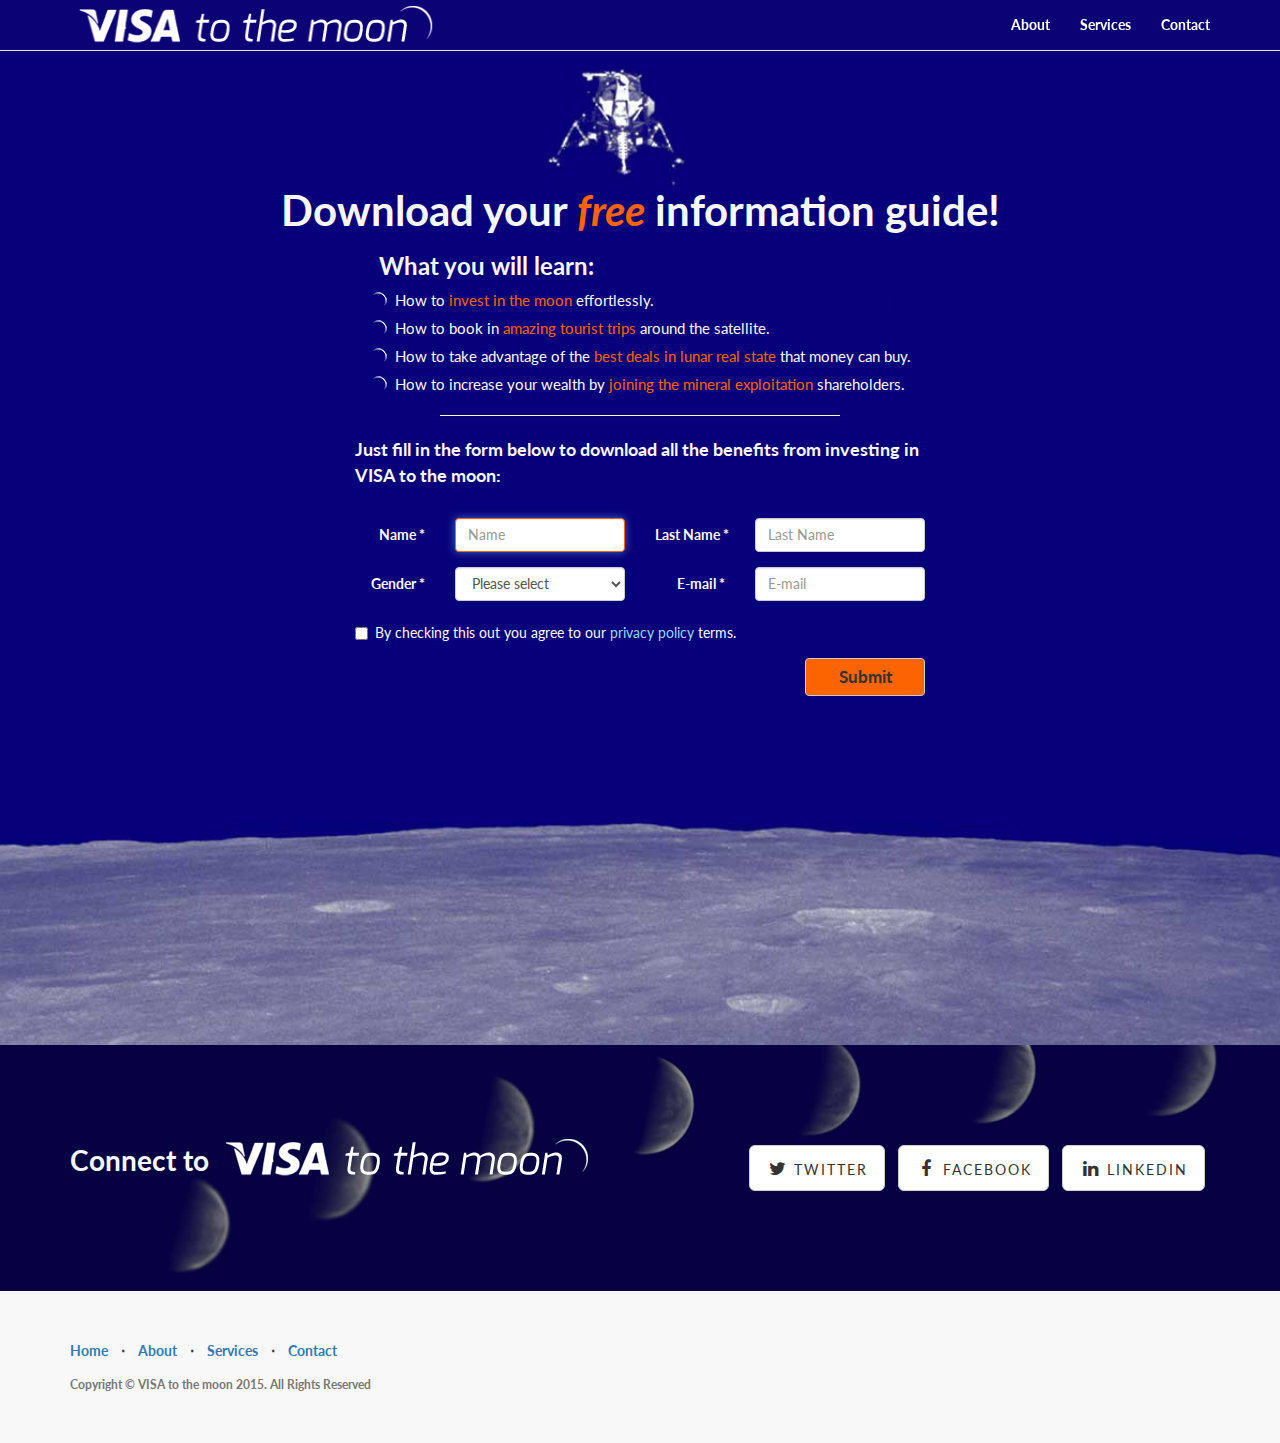
<file: index.html>
<!DOCTYPE html>
<html lang="en">

<head>
    <meta charset="utf-8">
    <meta http-equiv="X-UA-Compatible" content="IE=edge">
    <meta name="viewport" content="width=device-width, initial-scale=1">
    <meta name="description" content="VISA to the moon, invest in the moon">
    <meta name="author" content="VISA to the moon">
    <meta property="og:title" content="VISA to the moon" />
    <meta property="og:type" content="webpage" />
    <meta property="og:url" content="http://www.visatothemoon.com" />
    <meta property="og:image" content="img/intro-bg.jpg" />
    <title>VISA to the moon - Landing Page </title>
     <link rel="icon" type="image/png" href="img/favicon.png" />
    <!-- Bootstrap Core CSS -->
    <link href="css/bootstrap.min.css" rel="stylesheet">
    <!-- Custom CSS -->
    <link href="css/landing-page.css" rel="stylesheet">
    <!-- Custom Fonts -->
    <link href="font-awesome/css/font-awesome.min.css" rel="stylesheet" type="text/css">
    <link href="http://fonts.googleapis.com/css?family=Lato:300,400,700,300italic,400italic,700italic" rel="stylesheet" type="text/css">
    <!-- HTML5 Shim and Respond.js IE8 support of HTML5 elements and media queries -->
    <!-- WARNING: Respond.js doesn't work if you view the page via file:// -->
    <!--[if lt IE 9]>
        <script src="https://oss.maxcdn.com/libs/html5shiv/3.7.0/html5shiv.js"></script>
        <script src="https://oss.maxcdn.com/libs/respond.js/1.4.2/respond.min.js"></script>
    <![endif]-->
</head>

<body>
    <!-- Navigation -->
    <nav class="navbar navbar-default navbar-fixed-top topnav" role="navigation">

        <div class="container topnav">
            <!-- Brand and toggle get grouped for better mobile display -->
            <div class="navbar-header">
                <button type="button" class="navbar-toggle" data-toggle="collapse" data-target="#bs-example-navbar-collapse-1">
                    <span class="sr-only">Toggle navigation</span>
                    <span class="icon-bar"></span>
                    <span class="icon-bar"></span>
                    <span class="icon-bar"></span>
                </button>
                <a class="logo-top" href="#">VISA TO THE MOON</a>              
            </div>
            <!-- Collect the nav links, forms, and other content for toggling -->
            <div class="collapse navbar-collapse" id="bs-example-navbar-collapse-1">
            
                <ul class="nav navbar-nav navbar-right">
                    <li>
                        <a href="#about">About</a>
                    </li>
                    <li>
                        <a href="#services">Services</a>
                    </li>
                    <li>
                        <a href="#contact">Contact</a>
                    </li>
                </ul>
            </div>
            <!-- /.navbar-collapse -->
        </div>
        <!-- /.container -->
    </nav>



    <main class="intro-header">
        <!-- section -->
        <section class="container">
            <div class="row">
                <div class="col-lg-12">
                    <div class="intro-message">
                        <h1>Download your <i>free</i> information guide!</h1>
                                            
                        <ul class="profits-list">
                            <h3>What you will learn:</h3>
                            <li>How to <span>invest in the moon</span> effortlessly.</li>
                            <li>How to book in <span>amazing tourist trips</span> around the satellite.</li>
                            <li>How to take advantage of the <span>best deals in lunar real state</span> that money can buy.</li>
                            <li>How to increase your wealth by <span>joining the mineral exploitation</span> shareholders.</li>
                        </ul>
                        
                    <hr class="intro-divider">
                        
                       <div class="form-container">
                        <h4>Just fill in the form below to download all the benefits from investing in VISA to the moon:</h4>
                        <br/>
                          <form class="form-horizontal" role="form" name="myForm" action="success.html" >
                            <div class="row">
                              <div class="col-sm-6 col-lg-6">
                                <div class="form-group">
                                  <label for="inputName" class="col-md-4 control-label">Name &#42;</label>
                                  <div class="col-md-8">
                                    <input type="text" class="form-control" id="Name" placeholder="Name"  required>
                                  </div>
                                </div>
                              </div>
                              <div class="col-sm-6 col-lg-6">
                                <div class="form-group">
                                  <label for="inputLastName" class="col-md-4 control-label">Last Name &#42;</label>
                                  <div class="col-md-8">
                                    <input type="text" class="form-control" id="lastName" placeholder="Last Name" required>
                                  </div>
                                </div>
                              </div>
                              </div>
                              <div class="row">
                              <div class="col-sm-6 col-lg-6">
                                <div class="form-group">
                                  <label for="inputGender" class="col-md-4 control-label">Gender &#42;</label>
                                  <div class="col-md-8">
                                    <select class="form-control" id="selectGender" required>
                                      <option value="">Please select</option>
                                      <option value="Male">Male</option>
                                      <option value="Female">Female</option>
                                    </select>
                                  </div>
                                </div>
                              </div>
                              <div class="col-sm-6 col-lg-6">
                                <div class="form-group">
                                  <label for="inputEmail" class="col-md-4 control-label">E-mail &#42;</label>
                                  <div class="col-md-8">
                                    <input type="email" class="form-control" id="email" placeholder="E-mail" required>
                                  </div>
                                </div>
                              </div>                         
                            </div><!-- /.row -->
                            <div class="row checkbox">
                            <label>
                              <input type="checkbox" required> By checking this out you agree to our <a href="#">privacy policy</a> terms.
                            </label>

                          </div>
                            <div class="row">
                            <button type="submit" class="btn btn-default btn-form-submit">Submit</button>
                            </div>

                          </form>
                        </div>
                    </div>
                </div>
            </div>
        </section>
        <!-- /.section -->
    </main>
  
    <!-- Page Contact -->
    <article class="banner">
        <div class="container">
            <div class="row">            
                <div class="col-lg-6">
                    <h2>Connect to <img class="img-responsive logo-footer" src="img/logo.png" alt="logo" title="logo"></h2>
                </div>                
                <div class="col-lg-6">
                    <ul class="list-inline banner-social-buttons">
                        <li>
                            <a href="https://twitter.com/SBootstrap" class="btn btn-default btn-lg"><i class="fa fa-twitter fa-fw"></i> <span class="network-name">Twitter</span></a>
                        </li>
                        <li>
                            <a href="https://github.com/IronSummitMedia/startbootstrap" class="btn btn-default btn-lg"><i class="fa fa-facebook fa-fw"></i> <span class="network-name">Facebook</span></a>
                        </li>
                        <li>
                            <a href="#" class="btn btn-default btn-lg"><i class="fa fa-linkedin fa-fw"></i> <span class="network-name">Linkedin</span></a>
                        </li>
                    </ul>
                </div>
            </div>
        </div>
    </article>

    <!-- Footer -->
    <footer>
        <div class="container">
            <div class="row">
                <div class="col-lg-12">
                    <ul class="list-inline">
                        <li>
                            <a href="#">Home</a>
                        </li>
                        <li class="footer-menu-divider">&sdot;</li>
                        <li>
                            <a href="#about">About</a>
                        </li>
                        <li class="footer-menu-divider">&sdot;</li>
                        <li>
                            <a href="#services">Services</a>
                        </li>
                        <li class="footer-menu-divider">&sdot;</li>
                        <li>
                            <a href="#contact">Contact</a>
                        </li>
                    </ul>
                    <p class="copyright text-muted small">Copyright &copy; VISA to the moon 2015. All Rights Reserved</p>
                </div>
            </div>
        </div>
    </footer>

    <!-- jQuery -->
    <script src="js/jquery.js"></script>
    <!-- Bootstrap Core JavaScript -->
    <script src="js/bootstrap.min.js"></script>

    <script>
    //Prevent autofocus on input fields when on touch devices 
    function isTouchDevice() {
        return true == ("ontouchstart" in window || window.DocumentTouch && document instanceof DocumentTouch);
    }
    if (isTouchDevice() === true) {
         $('input').blur();
      } 
    else {
        document.getElementById("Name").focus();
    }
   </script>
</body>
</html>
</file>
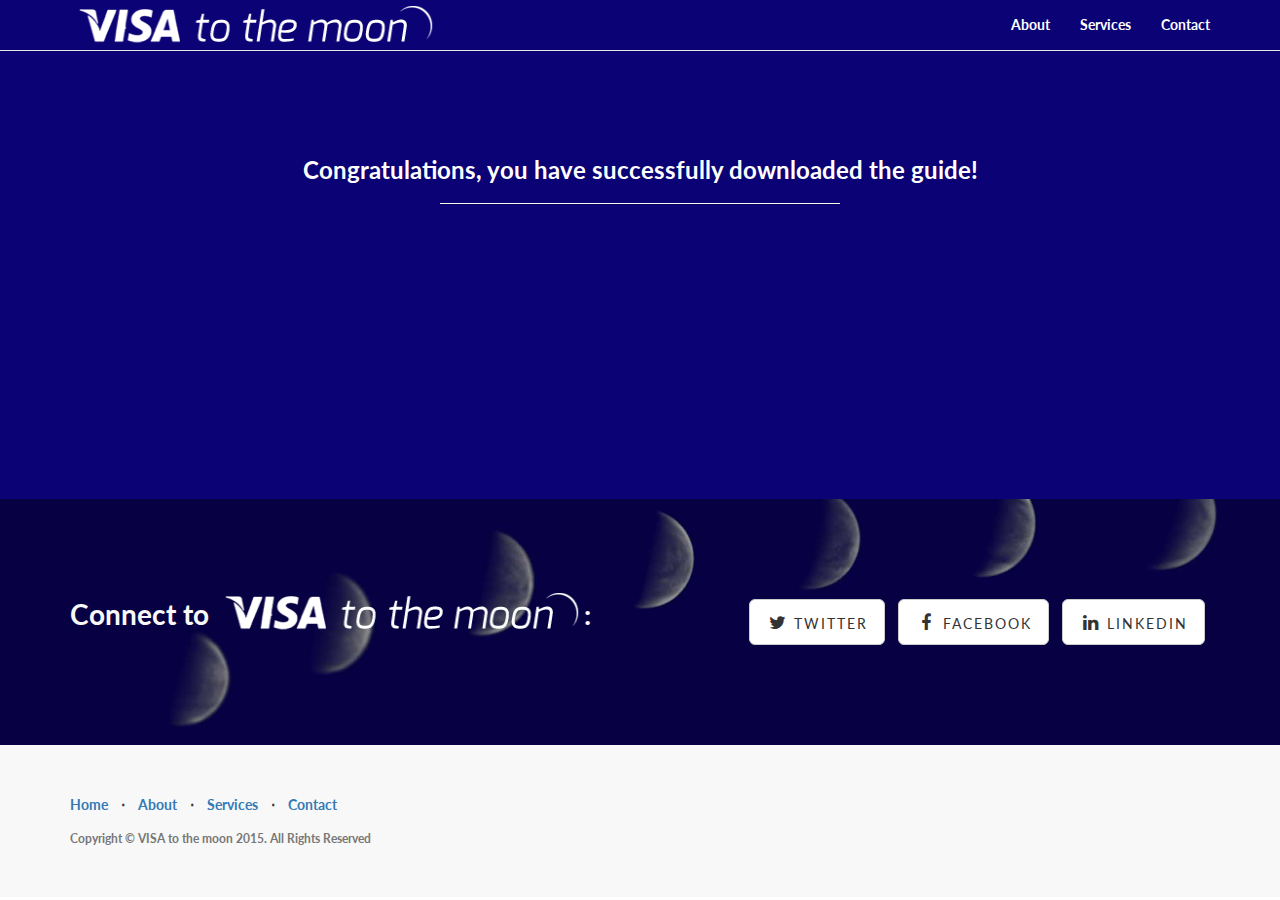
<file: success.html>
<!DOCTYPE html>
<html lang="en">

<head>
    <meta charset="utf-8">
    <meta http-equiv="X-UA-Compatible" content="IE=edge">
    <meta name="viewport" content="width=device-width, initial-scale=1">
    <meta name="description" content="VISA to the moon, invest in the moon">
    <meta name="author" content="VISA to the moon">
    <meta property="og:title" content="VISA to the moon" />
    <meta property="og:type" content="webpage" />
    <meta property="og:url" content="http://www.visatothemoon.com" />
    <meta property="og:image" content="img/intro-bg.jpg" />
    <title>VISA to the moon - Landing Page </title>
     <link rel="icon" type="image/png" href="img/favicon.png" />
    <!-- Bootstrap Core CSS -->
    <link href="css/bootstrap.min.css" rel="stylesheet">
    <!-- Custom CSS -->
    <link href="css/landing-page.css" rel="stylesheet">
    <!-- Custom Fonts -->
    <link href="font-awesome/css/font-awesome.min.css" rel="stylesheet" type="text/css">
    <link href="http://fonts.googleapis.com/css?family=Lato:300,400,700,300italic,400italic,700italic" rel="stylesheet" type="text/css">
    <!-- HTML5 Shim and Respond.js IE8 support of HTML5 elements and media queries -->
    <!-- WARNING: Respond.js doesn't work if you view the page via file:// -->
    <!--[if lt IE 9]>
        <script src="https://oss.maxcdn.com/libs/html5shiv/3.7.0/html5shiv.js"></script>
        <script src="https://oss.maxcdn.com/libs/respond.js/1.4.2/respond.min.js"></script>
    <![endif]-->
</head>

<body>
    <!-- Navigation -->
    <nav class="navbar navbar-default navbar-fixed-top topnav" role="navigation">
        <div class="container topnav">
            <!-- Brand and toggle get grouped for better mobile display -->
            <div class="navbar-header">
                <button type="button" class="navbar-toggle" data-toggle="collapse" data-target="#bs-example-navbar-collapse-1">
                    <span class="sr-only">Toggle navigation</span>
                    <span class="icon-bar"></span>
                    <span class="icon-bar"></span>
                    <span class="icon-bar"></span>
                </button>
                <div class="logo-top"></div>     
            </div>
            <!-- Collect the nav links, forms, and other content for toggling -->
            <div class="collapse navbar-collapse" id="bs-example-navbar-collapse-1">
                <ul class="nav navbar-nav navbar-right">
                    <li>
                        <a href="#about">About</a>
                    </li>
                    <li>
                        <a href="#services">Services</a>
                    </li>
                    <li>
                        <a href="#contact">Contact</a>
                    </li>
                </ul>
            </div>
            <!-- /.navbar-collapse -->
        </div>
        <!-- /.container -->
    </nav>



    <main class="intro-header-success">
        <!-- section -->
        <section class="container">
            <div class="row">
                <div class="col-lg-12">
                    <div class="intro-message">
                        <h3>Congratulations, you have successfully downloaded the guide!</h3>
                                                            
                    <hr class="intro-divider">
                        
             
                        </div>
                    </div>
                </div>
            </div>
        </section>
        <!-- /.section -->
    </main>
  
    <!-- Page Contact -->
    <article class="banner">
        <div class="container">
            <div class="row">            
                <div class="col-lg-6">
                    <h2>Connect to <img class="logo-footer" src="img/logo.png" width="368" height="50" alt="logo" title="logo">:</h2>
                </div>                
                <div class="col-lg-6">
                    <ul class="list-inline banner-social-buttons">
                        <li>
                            <a href="https://twitter.com/SBootstrap" class="btn btn-default btn-lg"><i class="fa fa-twitter fa-fw"></i> <span class="network-name">Twitter</span></a>
                        </li>
                        <li>
                            <a href="https://github.com/IronSummitMedia/startbootstrap" class="btn btn-default btn-lg"><i class="fa fa-facebook fa-fw"></i> <span class="network-name">Facebook</span></a>
                        </li>
                        <li>
                            <a href="#" class="btn btn-default btn-lg"><i class="fa fa-linkedin fa-fw"></i> <span class="network-name">Linkedin</span></a>
                        </li>
                    </ul>
                </div>
            </div>
        </div>
    </article>

    <!-- Footer -->
    <footer>
        <div class="container">
            <div class="row">
                <div class="col-lg-12">
                    <ul class="list-inline">
                        <li>
                            <a href="#">Home</a>
                        </li>
                        <li class="footer-menu-divider">&sdot;</li>
                        <li>
                            <a href="#about">About</a>
                        </li>
                        <li class="footer-menu-divider">&sdot;</li>
                        <li>
                            <a href="#services">Services</a>
                        </li>
                        <li class="footer-menu-divider">&sdot;</li>
                        <li>
                            <a href="#contact">Contact</a>
                        </li>
                    </ul>
                    <p class="copyright text-muted small">Copyright &copy; VISA to the moon 2015. All Rights Reserved</p>
                </div>
            </div>
        </div>
    </footer>

    <!-- jQuery -->
    <script src="js/jquery.js"></script>
    <!-- Bootstrap Core JavaScript -->
    <script src="js/bootstrap.min.js"></script>

    <script>
//$( document ).ready(function() {

  /* $('.btn-form-submit').click(function() {
  
      var name = $('#Name').val();
      $('.intro-message h1').css('font-size','2em');
      $('.intro-message h1').css('line-height','1.6em');
      $('.intro-message h1').html("Congratulations <i>" + name + "</i><br> Your guide has been successfully downloaded.");
      $('.profits-list').css('visibility','hidden');
      $('.form-container').css('visibility','hidden');
    $(document.body).scrollTop(0);
    });
*/
  // });
   </script>
</body>
</html>
</file>
<file: css/landing-page.css>
body,
html {
    width: 100%;
    height: 100%;
}

body,
h1,
h2,
h3,
h4,
h5,
h6 {
    font-family: "Lato","Helvetica Neue",Helvetica,Arial,sans-serif;
    font-weight: 700;
}

h4{
    line-height:1.4em;
}

.navbar-brand {
    padding: 0px;
}
.logo-top{
    float: left;
    width: 368px;
    height: 50px;
    background-image: url('../img/logo.png');
    background-size: 368px 50px;
    text-indent:-9999px;
    display: block;
}
.navbar-default .navbar-nav>li>a {
    color: #fff;
}

.navbar-default .navbar-nav>li>a:hover {
    color: #96d9f8;
}

.topnav {
    font-size: 14px; 
    background-color: #0b0275;
}

.intro-header {
    padding-top: 50px; 
    padding-bottom: 50px;
    text-align: center;
    color: #f8f8f8;
    background: url(../img/intro-bg.jpg) no-repeat center center;
    background-size: cover;
}
.intro-header-success{
    background-color: #0b0275;
    background-image: none;
    color: #fff;
    text-align: center;
}
.intro-message {
    position: relative;
    padding-top: 12%;
    padding-bottom: 24%;
}

.intro-message > h1 {
    margin: 0;
    font-size: 3em;
}

.intro-message > h1 > i , ul.profits-list li span {
    color: #fb6400;
}

ul.profits-list{
    font-weight: lighter;
    width: 50%;
    margin: 0 auto;
    text-align: left;
    list-style-image: url("../img/graph-bullet.png"); 
}

ul.profits-list > h3 {
    margin-left: -16px;
}

ul.profits-list > li {
    font-size: 1.1em;
    list-style-type: circle;
    margin: 0 0 6px 0;
}

input.form-control:focus, select.form-control:focus{
    outline: none !important;
    border:1px solid #fb6400;
}

.form-container {
    font-weight: lighter;
    width: 50%;
    margin: 0 auto;
    text-align: left;
    padding-bottom: 26px; 
}

.btn-form-submit  {
    font-weight: bold;
    font-size: 1.2em;
    background-color: #fb6400;
    float: right;
    margin-right:15px;
    width: 20%;  
}
.checkbox label  {
    margin:0 15px 15px 15px;
}
.checkbox a {
    color:#96d9f8;
}

.control-label{
    white-space: nowrap; 
}

.intro-divider {
    width: 400px;
    border-top: 1px solid #f8f8f8;
    border-bottom: 1px solid rgba(0,0,0,0.2);
}

footer {
    padding: 50px 0;
    background-color: #f8f8f8;
}

.logo-footer{
    margin-top: -12px;
    display: inline;
}

p.copyright {
    margin: 15px 0 0;
}
.network-name {
    text-transform: uppercase;
    font-size: 14px;
    font-weight: 400;
    letter-spacing: 2px;
}

.banner {
    padding: 100px 0;
    color: #f8f8f8;
    background: url(../img/banner-bg.jpg) no-repeat center center;
    background-size: cover;
}

.banner h2 {
    margin: 0;
    font-size: 2em;
}

.banner ul {
    margin-bottom: 0;
}

.banner-social-buttons {
    float: right;
    margin-top: 0;
}

/* Media Queries */
@media(max-width:1199px) {
    .form-container {
        width: 80%;
    }
    .form-container h4{
        text-align: center;
    }
    ul.banner-social-buttons {
        float: left;
        margin-top: 15px;
    }
    }

@media(max-width:767px) {
    .form-container {
        width: 100%;
    }
    ul.profits-list > li{
        margin: 0 0 8px 0;
    }
    .intro-header {
        background-image: none;
        background-color: #0b0275;
    }
    .intro-message {
        padding-bottom: 15%;
    }

    .intro-message > h1 {
        font-size: 3em;
    }

    ul.intro-social-buttons > li {
        display: block;
        margin-bottom: 20px;
        padding: 0;
    }

    ul.intro-social-buttons > li:last-child {
        margin-bottom: 0;
    }

    .intro-divider {
        width: 100%;
    }

    .banner h2 {
        margin: 0;
        text-shadow: 2px 2px 3px rgba(0,0,0,0.6);
        font-size: 3em;
    }

    ul.banner-social-buttons > li {
        display: inline;
        margin-bottom: 20px;
        padding: 0;
        margin: 7px;
    }

    ul.banner-social-buttons > li:last-child {
        margin-bottom: 0;
    }
}

@media(max-width: 500px){
    .logo-top{
    margin-top: 7px;
    width: 280px;
    height: 37px;
    background-size: 280px 37px;
    }

    ul.profits-list{
        width: 100%;
        font-size: 1.2em;
    }

    ul.profits-list > li{
        margin: 0 0 18px 0;
    }

    .btn-form-submit {
        width: 150px;
    }
    ul.banner-social-buttons > li {
        display: inline-block;
    }
}
</file>
